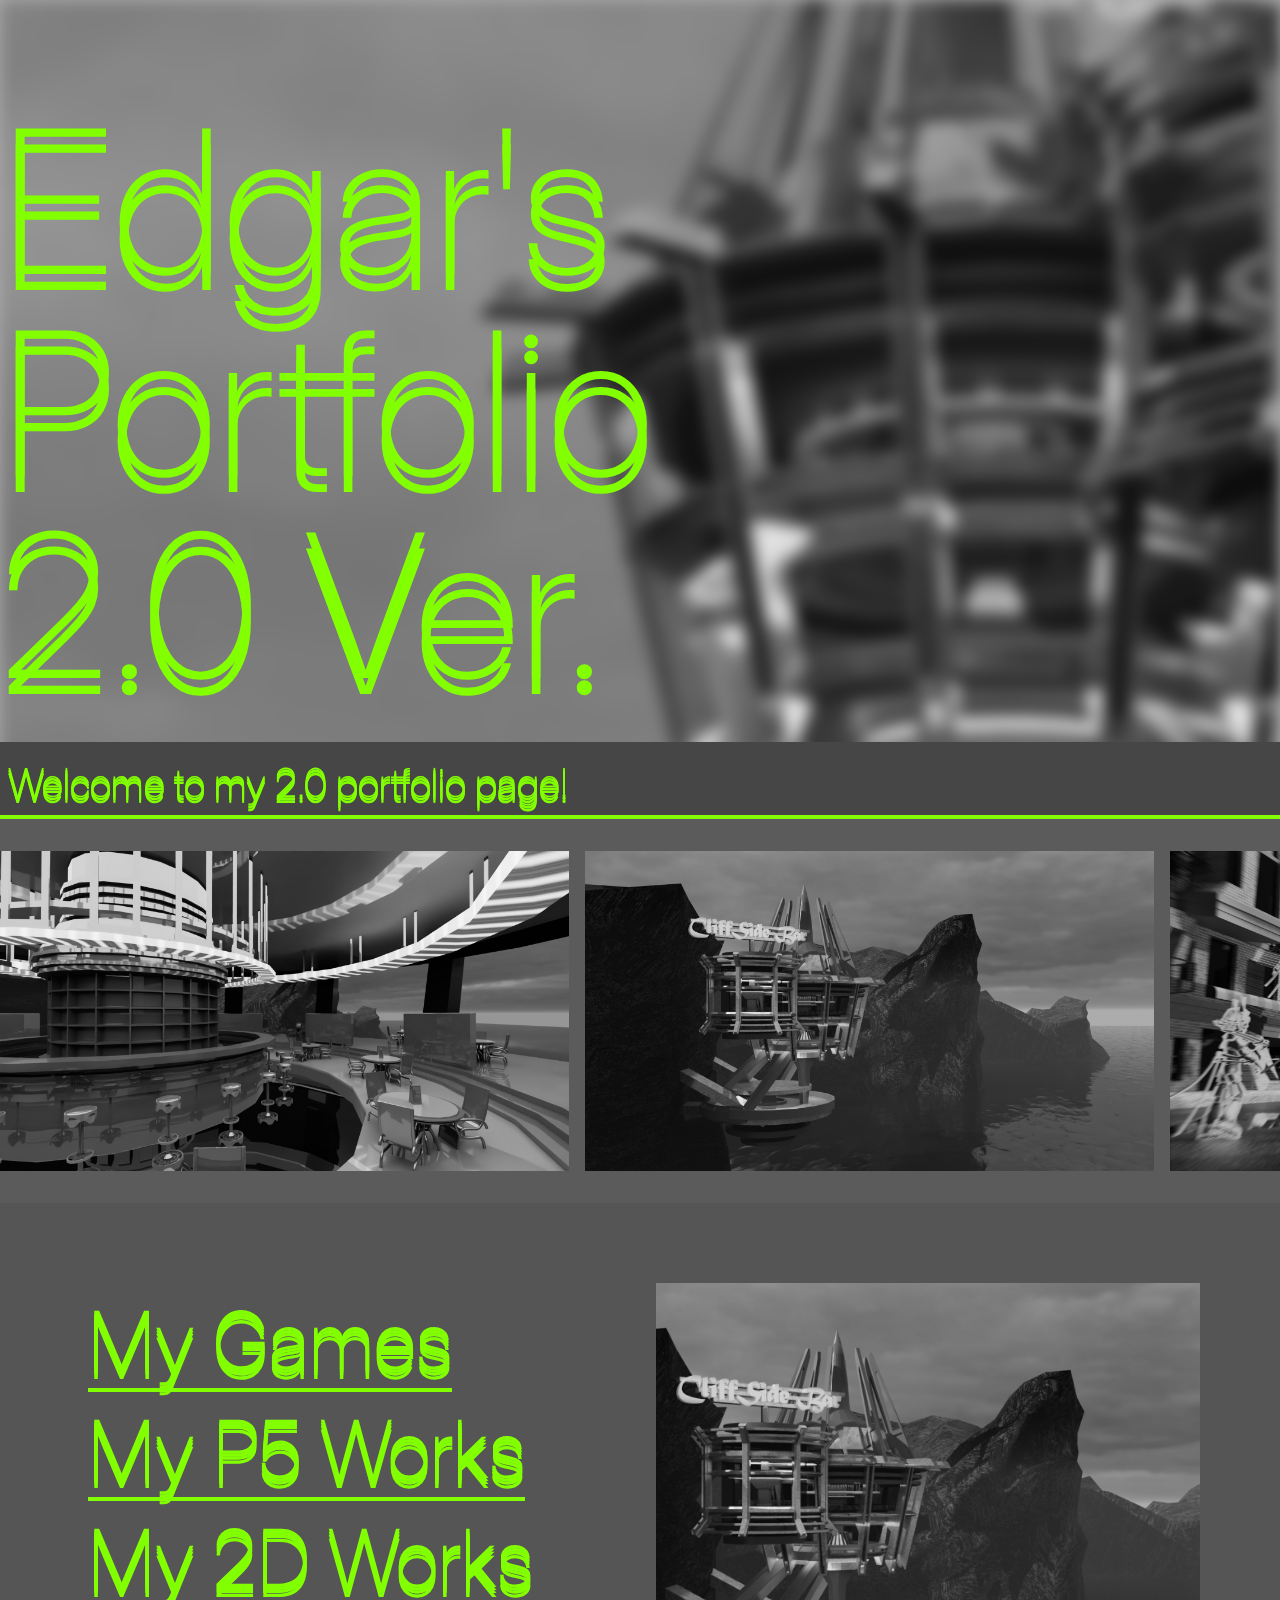
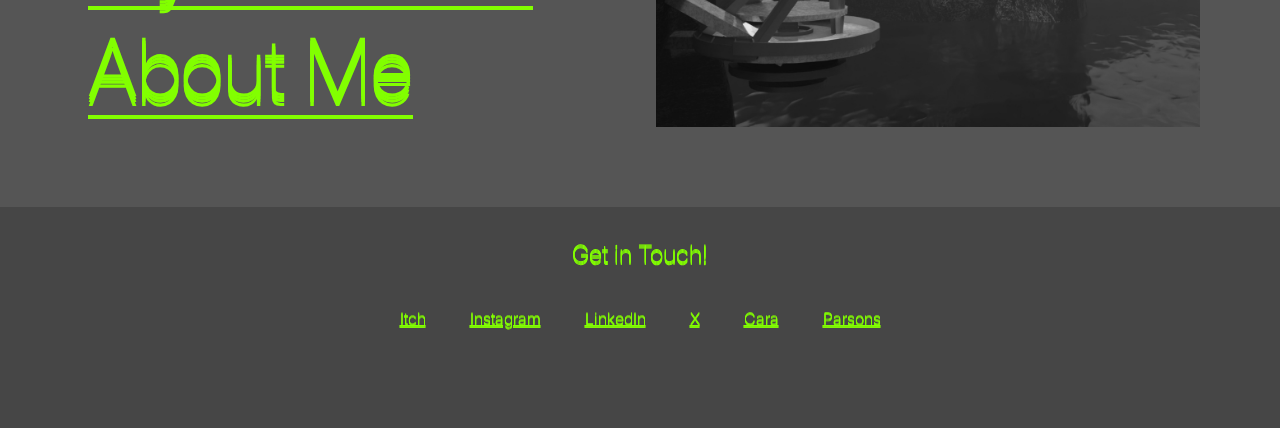
<file: Index.html>
<!DOCTYPE html>
<html lang="en">
<head>
    <meta charset="UTF-8">
    <meta name="viewport" content="width=device-width, initial-scale=1.0">
    <title>Edgar's Portfolio 2.0 Ver</title>
    <link rel="stylesheet" href="style.css">
    <link href="https://fonts.googleapis.com/css2?family=Inter:wght@100;200;300;400&display=swap" rel="stylesheet">

</head>
<body>
    <!--background image-->
    <img id="bg-image" src="assets/googiebuildingtexturedoutside1.jpg" alt="" style="display:none;">
    <!---->
    <header class="title">
        <h1 class="FancyTitle">Edgar's</h1>
        <h1 class="FancyTitle">Portfolio</h1>
        <h1 class="FancyTitle">2.0 Ver.</h1>
    </header>
    <header  class="subtitle">
        <h2 class="SubtitleText">Welcome to my 2.0 portfolio page!</h2>
    </header>
    <section  class="displayBoxStripImageOnly">
        <img  src="assets/barinner2.jpg" alt="Bar Interior">
        <img  src="assets/googiebuildingtextured4.jpg" alt="">
        <img  src="assets/battlescene.png" alt="">
        <img  src="assets/WOW.png" alt="">
    </section>
    <section class="navigation">
        <div class="buttons">
            <a href="https://edgar2384.itch.io/" ><button class="navbutton">My Games</button></a>
            <a href="MyP5Works.html" ><button class="navbutton">My P5 Works</button></a>
            <a href="my2dworks.html" ><button class="navbutton">My 2D Works</button></a>
            
            <a href="WorkPages/About.html" ><button class="navbutton">About Me</button></a>
        </div>

        <div class="imageDisplayGrid">
            <img src="assets/googiebuildingtextured4.jpg" alt="">
            
        </div>
    </section>

    <footer class="Contacts">
        <h2 class="ContactTitle">Get in Touch!</h2>
        <p class="ContactInfo" ><a href="https://edgar2384.itch.io/" target="_blank">Itch</a></p>
        <p class="ContactInfo" ><a href="https://www.instagram.com/csp_35255" target="_blank">Instagram</a></p>
        <p class="ContactInfo" ><a href="https://www.linkedin.com/in/edgar-l-b6bb12346" target="_blank">LinkedIn</a></p>
        <p class="ContactInfo" ><a href="https://x.com/es75657" target="_blank">X</a></p>
        <p class="ContactInfo" ><a href="https://cara.app/cspr35255" target="_blank">Cara</a></p>
        <p class="ContactInfo" ><a href="https://portfolio.newschool.edu/liue360/" target="_blank">Parsons</a></p>
    </footer>
</body>
</html>
</file>
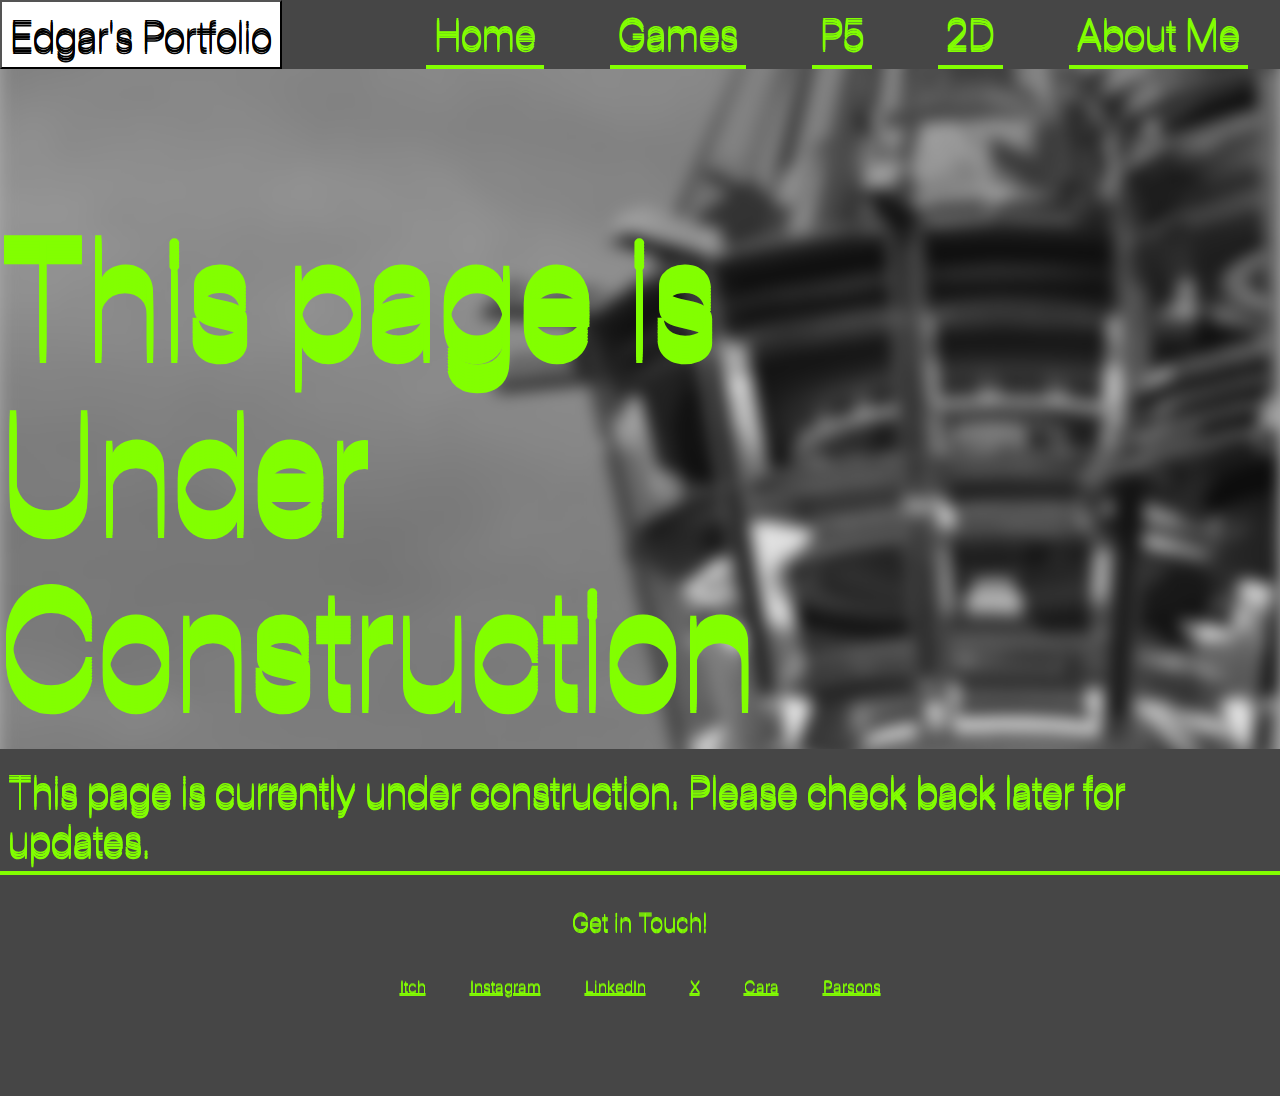
<file: ComingSoon.html>
<!DOCTYPE html>
<html lang="en">
<head>
    <meta charset="UTF-8">
    <meta name="viewport" content="width=device-width, initial-scale=1.0">
    <title>Coming Soon - Edgar's Portfolio 2.0 Ver</title>
    <link rel="stylesheet" href="style.css">
    <link href="https://fonts.googleapis.com/css2?family=Inter:wght@100;200;300;400&display=swap" rel="stylesheet">

</head>
<body>
    <!--background image-->
    <img id="bg-image" src="assets/googiebuildingtexturedoutside1.jpg" alt="" style="display:none;">
    <div class="topBar">
        
            <a href="index.html"  ><button class="homeButton">Edgar's Portfolio</button></a>
        
        <div class="pageTitle">
            <a href="index.html" ><button class="pageTitleText">Home</button></a>
            <a href="https://edgar2384.itch.io/" ><button class="pageTitleText">Games</button></a>
            <a href="MyP5Works.html" ><button class="pageTitleText">P5</button></a>
            <a href="my2dworks.html" ><button class="pageTitleText">2D</button></a>
            <a href="WorkPages/About.html" ><button class="pageTitleText">About Me</button></a>
        </div>
    </div>
    <!---->
    <header class="normalTitleContainer">
        <h1 class="normalTitle">This page is</h1>
        <h1 class="normalTitle">Under</h1>
        <h1 class="normalTitle">Construction</h1>
    </header>
    <header  class="subtitle">
        <h2 class="SubtitleText">This page is currently under construction. Please check back later for updates.</h2>
    </header>
    
    

    <footer class="Contacts">
        <h2 class="ContactTitle">Get in Touch!</h2>
        <p class="ContactInfo" ><a href="https://edgar2384.itch.io/" target="_blank">Itch</a></p>
        <p class="ContactInfo" ><a href="https://www.instagram.com/csp_35255" target="_blank">Instagram</a></p>
        <p class="ContactInfo" ><a href="https://www.linkedin.com/in/edgar-l-b6bb12346" target="_blank">LinkedIn</a></p>
        <p class="ContactInfo" ><a href="https://x.com/es75657" target="_blank">X</a></p>
        <p class="ContactInfo" ><a href="https://cara.app/cspr35255" target="_blank">Cara</a></p>
        <p class="ContactInfo" ><a href="https://portfolio.newschool.edu/liue360/" target="_blank">Parsons</a></p>
    </footer>
</body>
</html>
</file>
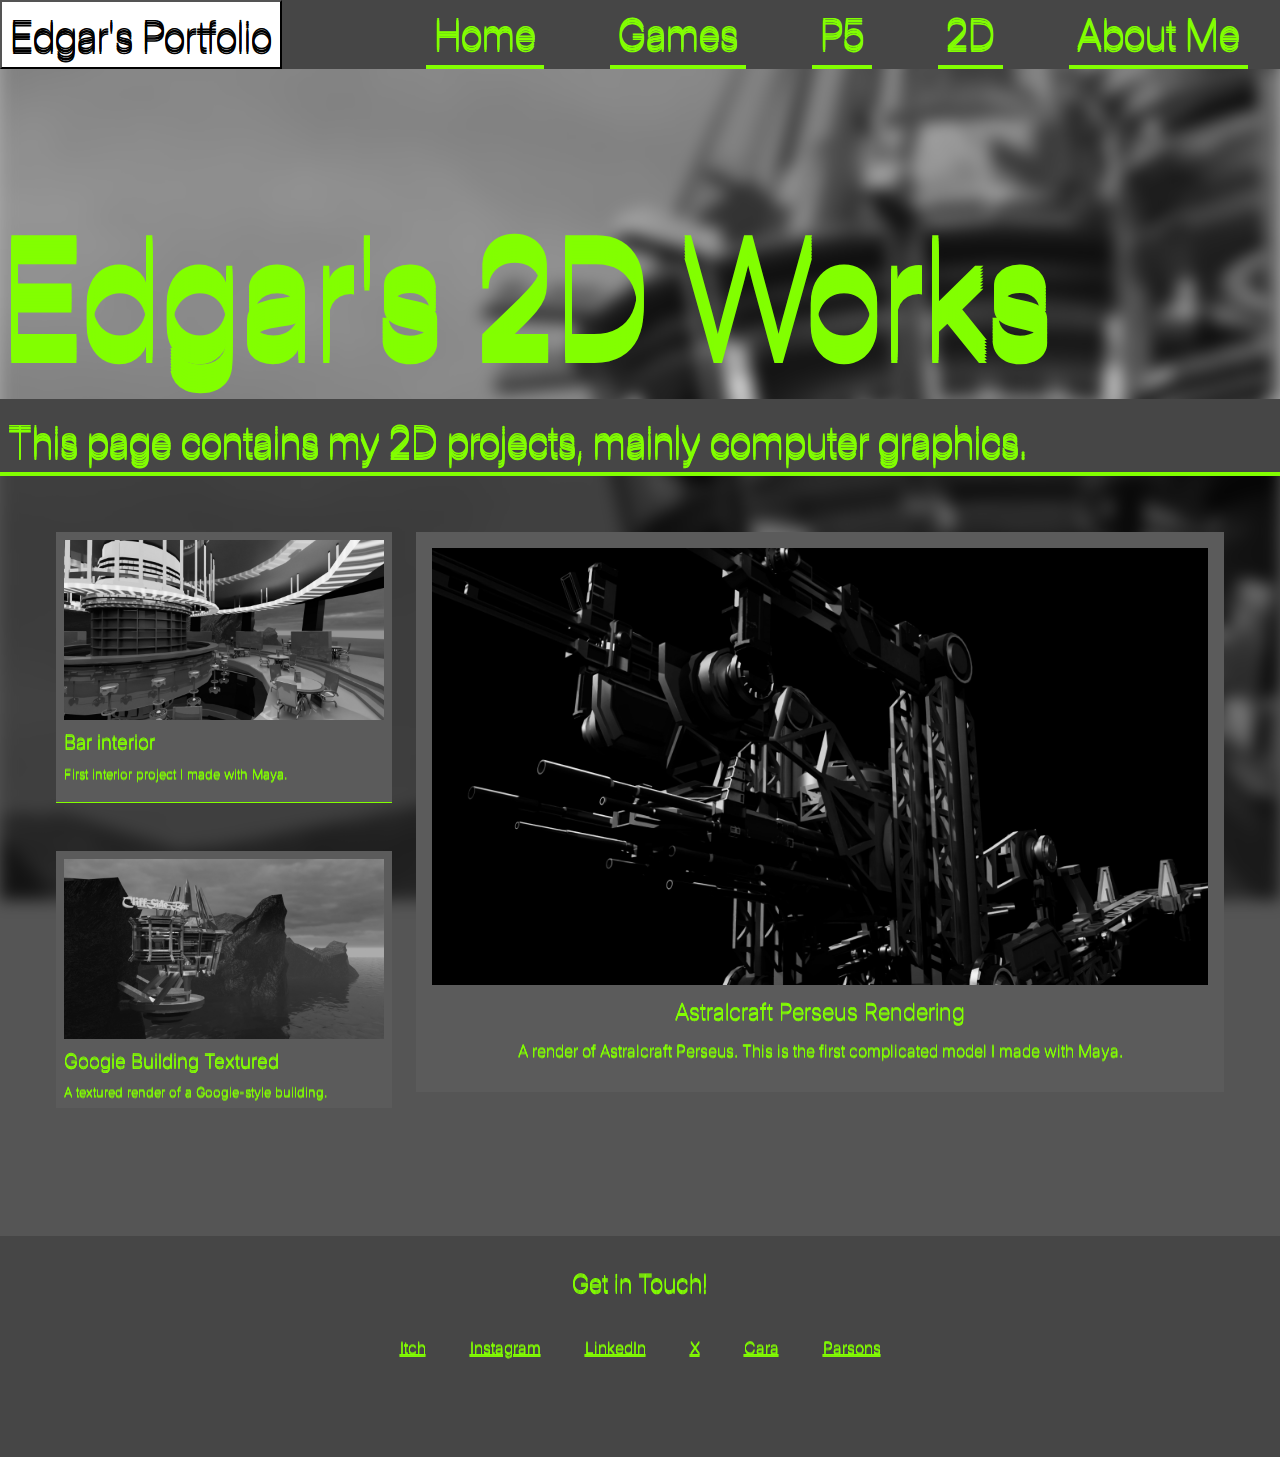
<file: my2dworks.html>
<!DOCTYPE html>
<html lang="en">
<head>
    <meta charset="UTF-8">
    <meta name="viewport" content="width=device-width, initial-scale=1.0">
    <title>2D Works - Edgar's Portfolio 2.0 Ver</title>
    <link rel="stylesheet" href="style.css">
    <link href="https://fonts.googleapis.com/css2?family=Inter:wght@100;200;300;400&display=swap" rel="stylesheet">

</head>
<body>
    <!--background image-->
    <img id="bg-image" src="assets/googiebuildingtexturedoutside1.jpg" alt="" style="display:none;">
    <div class="topBar">
        
            <a href="index.html" ><button class="homeButton">Edgar's Portfolio</button></a>
        
        <div class="pageTitle">
            <a href="index.html" ><button class="pageTitleText">Home</button></a>
            <a href="https://edgar2384.itch.io/" ><button class="pageTitleText">Games</button></a>
            <a href="MyP5Works.html" ><button class="pageTitleText">P5</button></a>
            <a href="my2dworks.html" ><button class="pageTitleText">2D</button></a>
            
            <a href="WorkPages/About.html" ><button class="pageTitleText">About Me</button></a>
        </div>
    </div>
    <!---->
    <header class="normalTitleContainer">
        <h1 class="normalTitle">Edgar's 2D Works</h1>
        
    </header>
    <header  class="subtitle">
        <h2 class="SubtitleText">This page contains my 2D projects, mainly computer graphics.</h2>
    </header>
    
    <section class="workListSplitGrid">
        <div class="showSectionSplitGrid">
            <div class="showSectionGrid">
                <a href="" class="briefBox">
                    <img src="../assets/barinner2.jpg" alt="" class="workThumbnail">
                    <h3 class="workTitle">Bar interior</h3>
                    <p class="workDescription">First interior project I made with Maya.</p>
                </a>
                <a href="" class="briefBox">
                    <img src="../assets/googiebuildingtextured4.jpg" alt="" class="workThumbnail">
                    <h3 class="workTitle">Googie Building Textured</h3>
                    <p class="workDescription">A textured render of a Googie-style building.</p>
                </a>
                <a href="" class="briefBox">
                    <img src="../assets/CharacterBack.png" alt="" class="workThumbnail">
                    <h3 class="workTitle">A Back Shot of A Character</h3>
                    <p class="workDescription">A Shot from one of my animations.</p>
                </a>
                <a href="" class="briefBox">
                    <img src="../assets/StylizedRender.png" alt="" class="workThumbnail">
                    <h3 class="workTitle">Stylized Rendering</h3>
                    <p class="workDescription">A stylized half-tone shader made by me in Blender.</p>
                </a>
                <a href="" class="briefBox">
                    <img src="../assets/Blackhole.jpg" alt="" class="workThumbnail">
                    <h3 class="workTitle">Blackhole</h3>
                    <p class="workDescription">First large scene project I made with Maya and Arnold Renderer.</p>
                </a>
                <a href="" class="briefBox">
                    <img src="../assets/VFX.jpg" alt="" class="workThumbnail">
                    <h3 class="workTitle">Lazer Drones VFX</h3>
                    <p class="workDescription">First game VFX I've made with Unity and Unity Shadergraph</p>
                </a>
                <a href="" class="briefBox">
                    <img src="../assets/PreRender.jpg" alt="" class="workThumbnail">
                    <h3 class="workTitle">Project Title 1</h3>
                    <p class="workDescription">A brief description of Project Title 1 goes here.</p>
                </a>
                <a href="" class="briefBox">
                    <img src="../assets/RealSceneCompositing.jpg" alt="" class="workThumbnail">
                    <h3 class="workTitle">Perseus Real scene Compositing</h3>
                    <p class="workDescription">A Real scene Compositing that turns Perseus into a astralcraft model and put it on my desk</p>
                </a>
                <a href="" class="briefBox">
                    <img src="../assets/WOW.png" alt="" class="workThumbnail">
                    <h3 class="workTitle">A Screen Shader Test</h3>
                    <p class="workDescription">Ummm Who knows what this is?</p>
                </a>
            </div>
        </div>
        <div class="largeImageDisplayGrid">
            <div class="largeImageBox">
                <img src="../assets/Pereus2.jpg" alt="" class="largeImage">
                <h3 class="largeImageTitle">Astralcraft Perseus Rendering</h3>
                <p class="largeImageDescription">A render of Astralcraft Perseus. This is the first complicated model I made with Maya.</p>
            </div>

        </div>

    </section>

    <footer class="Contacts">
        <h2 class="ContactTitle">Get in Touch!</h2>
        <p class="ContactInfo" ><a href="https://edgar2384.itch.io/" target="_blank">Itch</a></p>
        <p class="ContactInfo" ><a href="https://www.instagram.com/csp_35255" target="_blank">Instagram</a></p>
        <p class="ContactInfo" ><a href="https://www.linkedin.com/in/edgar-l-b6bb12346" target="_blank">LinkedIn</a></p>
        <p class="ContactInfo" ><a href="https://x.com/es75657" target="_blank">X</a></p>
        <p class="ContactInfo" ><a href="https://cara.app/cspr35255" target="_blank">Cara</a></p>
        <p class="ContactInfo" ><a href="https://portfolio.newschool.edu/liue360/" target="_blank">Parsons</a></p>
    </footer>
</body>
</html>
</file>
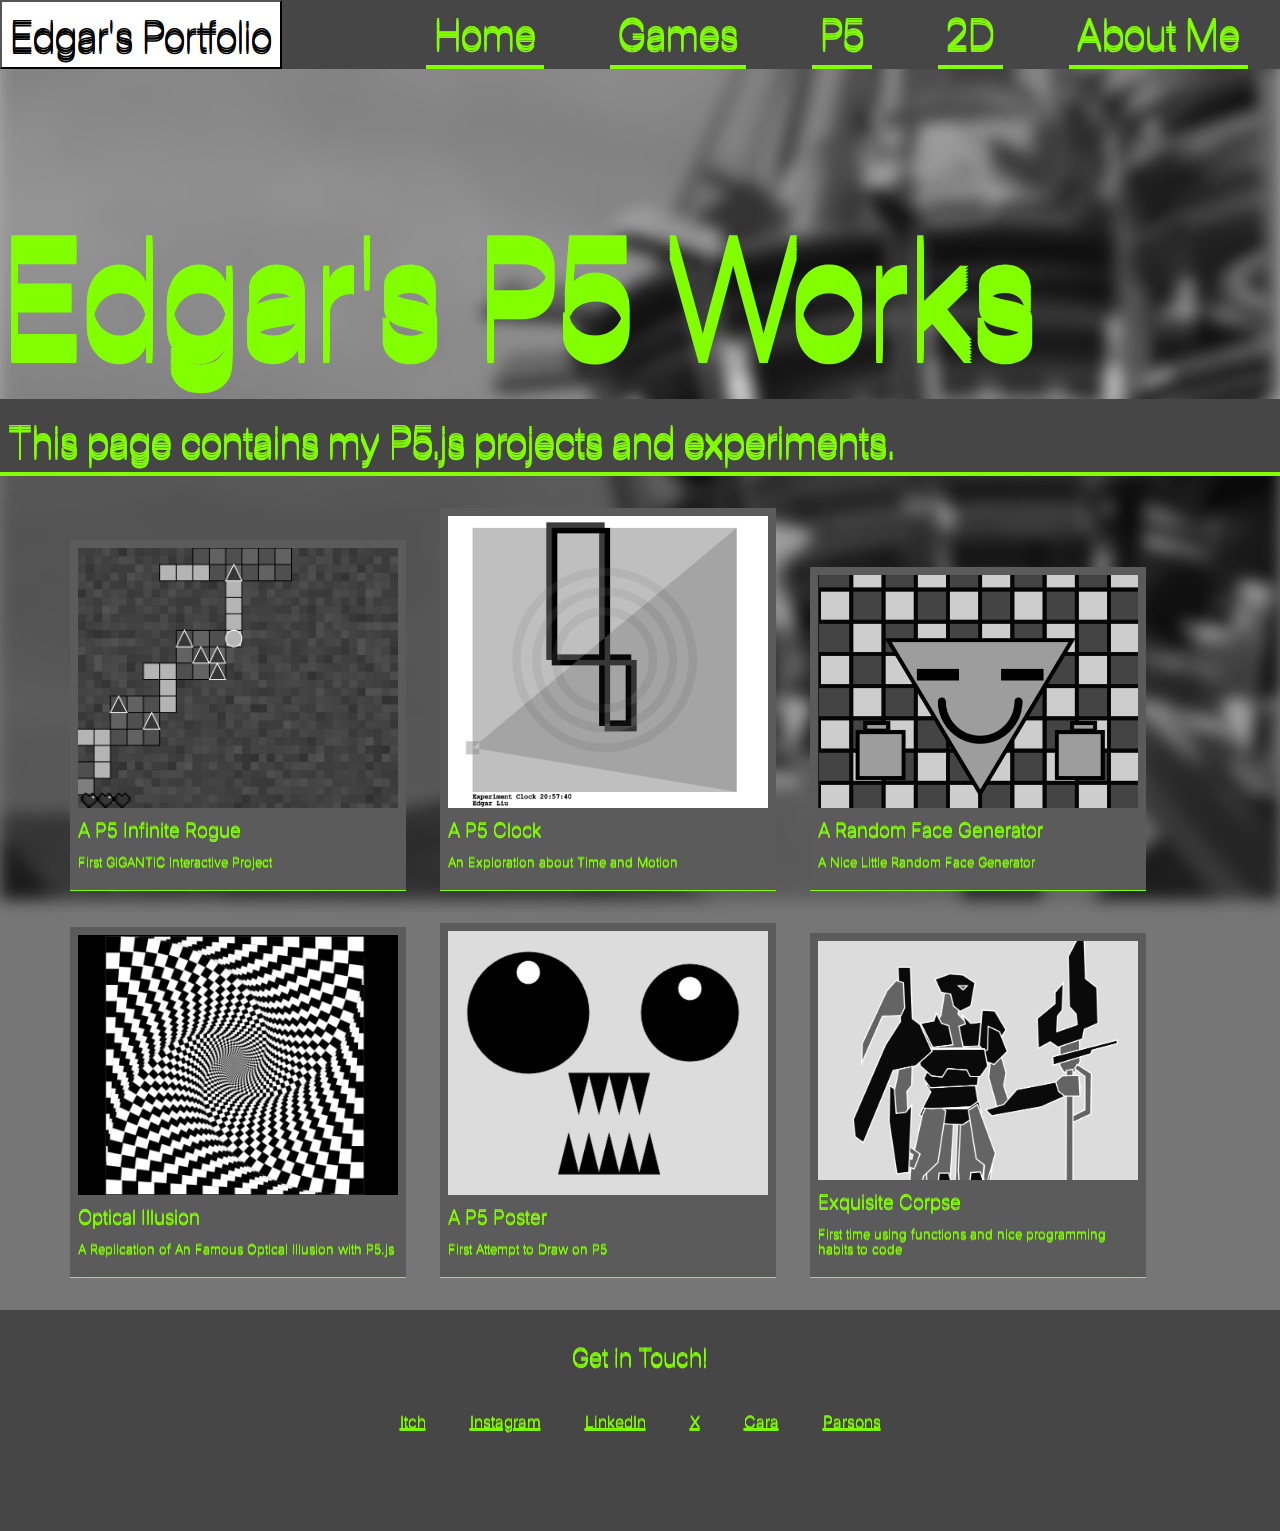
<file: MyP5Works.html>
<!DOCTYPE html>
<html lang="en">
<head>
    <meta charset="UTF-8">
    <meta name="viewport" content="width=device-width, initial-scale=1.0">
    <title>MyP5 - Edgar's Portfolio 2.0 Ver</title>
    <link rel="stylesheet" href="style.css">
    <link href="https://fonts.googleapis.com/css2?family=Inter:wght@100;200;300;400&display=swap" rel="stylesheet">

</head>
<body>
    <!--background image-->
    <img id="bg-image" src="assets/googiebuildingtexturedoutside1.jpg" alt="" style="display:none;">
    <div class="topBar">
        
            <a href="index.html" ><button class="homeButton">Edgar's Portfolio</button></a>
        
        <div class="pageTitle">
            <a href="index.html" ><button class="pageTitleText">Home</button></a>
            <a href="https://edgar2384.itch.io/" ><button class="pageTitleText">Games</button></a><!--target="_blank" for new tab-->
            <a href="MyP5Works.html" ><button class="pageTitleText">P5</button></a>
            <a href="my2dworks.html" ><button class="pageTitleText">2D</button></a>
            <a href="WorkPages/About.html" ><button class="pageTitleText">About Me</button></a>
        </div>
    </div>
    <!---->
    <header class="normalTitleContainer">
        <h1 class="normalTitle">Edgar's P5 Works</h1>
        
    </header>
    <header  class="subtitle">
        <h2 class="SubtitleText">This page contains my P5.js projects and experiments.</h2>
    </header>
    
    <section class="workList">
        <div class="showSection">
            <a href="WorkPages/P5Rogue.html" class="briefBox">
                <img src="assets/p5Pics/P5Rogue.png" alt="A P5 Rogue" class="workThumbnail">
                <h3 class="workTitle">A P5 Infinite Rogue</h3><!-----------------------------------------------------------------------------|||||------EDIT THIS-->
                <p class="workDescription">First GIGANTIC Interactive Project</p><!---------------------------------|||||------EDIT THIS-->
            </a>
            <a href="WorkPages/P5Clock.html" class="briefBox">
                <img src="assets/p5Pics/Clock.png" alt="A P5 Clock" class="workThumbnail">
                <h3 class="workTitle">A P5 Clock</h3><!-----------------------------------------------------------------------------|||||------EDIT THIS-->
                <p class="workDescription">An Exploration about Time and Motion</p><!---------------------------------|||||------EDIT THIS-->
            </a>
            <a href="WorkPages/RandomFaceGenerator.html" class="briefBox">
                <img src="assets/p5Pics/RandomFace.png" alt="A Random Face Generator" class="workThumbnail">
                <h3 class="workTitle">A Random Face Generator</h3><!-----------------------------------------------------------------------------|||||------EDIT THIS-->
                <p class="workDescription">A Nice Little Random Face Generator</p><!---------------------------------|||||------EDIT THIS-->
            </a>
            <a href="WorkPages/OpticalIllusion.html" class="briefBox">
                <img src="assets/p5Pics/OpticalIllusion.png" alt="Optical Illusion" class="workThumbnail">
                <h3 class="workTitle">Optical Illusion</h3><!-----------------------------------------------------------------------------|||||------EDIT THIS-->
                <p class="workDescription">A Replication of An Famous Optical Illusion with P5.js</p><!---------------------------------|||||------EDIT THIS-->
            </a>
            <a href="WorkPages/P5Poster.html" class="briefBox">
                <img src="assets/p5Pics/P5Poster.png" alt="A P5 Poster" class="workThumbnail">
                <h3 class="workTitle">A P5 Poster</h3><!-----------------------------------------------------------------------------|||||------EDIT THIS-->
                <p class="workDescription">First Attempt to Draw on P5</p><!---------------------------------|||||------EDIT THIS-->
            </a>
            <a href="WorkPages/ExquisiteCorpse.html" class="briefBox">
                <img src="assets/p5Pics/Exquisite.png" alt="Exquisite Corpse" class="workThumbnail">
                <h3 class="workTitle">Exquisite Corpse</h3><!-----------------------------------------------------------------------------|||||------EDIT THIS-->
                <p class="workDescription">First time using functions and nice programming habits to code</p><!---------------------------------|||||------EDIT THIS-->
            </a>
            
        </div>
    </section>

    <footer class="Contacts">
        <h2 class="ContactTitle">Get in Touch!</h2>
        <p class="ContactInfo" ><a href="https://edgar2384.itch.io/" target="_blank">Itch</a></p>
        <p class="ContactInfo" ><a href="https://www.instagram.com/csp_35255" target="_blank">Instagram</a></p>
        <p class="ContactInfo" ><a href="https://www.linkedin.com/in/edgar-l-b6bb12346" target="_blank">LinkedIn</a></p>
        <p class="ContactInfo" ><a href="https://x.com/es75657" target="_blank">X</a></p>
        <p class="ContactInfo" ><a href="https://cara.app/cspr35255" target="_blank">Cara</a></p>
        <p class="ContactInfo" ><a href="https://portfolio.newschool.edu/liue360/" target="_blank">Parsons</a></p>
    </footer>
</body>
</html>
</file>
<file: style.css>
/*Setups*/
/*---------------------------------------------------------------------------------------------*/
html {
    font-size: 5%;
}


:root {
    --shadow-gap: 0.02em;
}
/*---------------------------------------------------------------------------------------------*/
/* TopBar Styles */
/*---------------------------------------------------------------------------------------------*/


.topBar {
    position: fixed;
    top: 0;
    left: 0;
    width: 100%;

    display: flex;
    justify-content: space-between;
    align-items: center;

    padding: 0rem;
    
    z-index: 999;
    background-color: #464646;
}

.pageTitleText{
    background-color: rgba(0, 0, 0, 0);
    border:0rem;
    border-bottom: 5rem solid #82FF00;
    font-size: 50rem;
    font-family: "Inter", sans-serif;
    font-weight: 200;
    color:#82FF00;
    text-shadow:
        0rem calc(var(--shadow-gap) * 2) 0rem #82FF00,
        0rem calc(var(--shadow-gap) * 4) 0rem #82FF00,
        0rem calc(var(--shadow-gap) * 6) 0rem #82FF00;
    margin:40rem;
    margin-top:0rem;
    margin-bottom:0rem;
    padding:10rem;
    transition: color 0.3s ease, background-color 0.3s ease, text-shadow 0.3s ease;
}
.pageTitleText:hover {
    background-color: #82FF00;
    color:black;
    text-shadow:
        0rem calc(var(--shadow-gap) * 2) 0rem black,
        0rem calc(var(--shadow-gap) * 4) 0rem black,
        0rem calc(var(--shadow-gap) * 6) 0rem black;
    
    transition: color 0.3s ease, background-color 0.3s ease, text-shadow 0.3s ease;
}

.homeButton{
    background-color: #82FF00;
    
    font-size: 50rem;
    font-family: "Inter", sans-serif;
    font-weight: 200;
    color:black;
    text-shadow:
        0rem calc(var(--shadow-gap) * 2) 0rem black,
        0rem calc(var(--shadow-gap) * 4) 0rem black,
        0rem calc(var(--shadow-gap) * 6) 0rem black;
    margin:0rem;
    padding:10rem;
    transition: color 0.3s ease, background-color 0.3s ease, text-shadow 0.3s ease;
}
.homeButton:hover {
    background-color: #ffffff;
    color:black;
    text-shadow:
        0rem calc(var(--shadow-gap) * 2) 0rem black,
        0rem calc(var(--shadow-gap) * 4) 0rem black,
        0rem calc(var(--shadow-gap) * 6) 0rem black;
    
    transition: color 0.3s ease, background-color 0.3s ease, text-shadow 0.3s ease;
}


/*---------------------------------------------------------------------------------------------*/
/* Body Styles */
/*---------------------------------------------------------------------------------------------*/


body {
    background-color: #AAAAAA;
    background-image: url('');
    text-align: center;
    font-family: "Inter", sans-serif;
    font-weight: 100;
    color:#82FF00;
    margin: 0rem;
    
    
    

}


/* background Image */
body::before {
    content: "";
    position: fixed;
    inset: 0;
    background-image: url("assets/googiebuildingtexturedoutside1.jpg");
    transform: scaleX(-1);
    background-size: cover;
    background-position: center;
    background-repeat: no-repeat;
    
    filter: grayscale(100%) blur(50rem); /* grayscale and blurfilter */
    transition: filter 2s ease;
    
    z-index: -1; /* place behind all content */
}
body:hover::before { 
    filter: grayscale(100%) 
    blur(10rem); 
    transition: filter 2s ease;
}



/*---------------------------------------------------------------------------------------------*/
/* Title Styles */
/*---------------------------------------------------------------------------------------------*/
.title { 
    margin-top: 150rem; 
    
}
.normalTitleContainer{
    margin-top: 280rem;
}
.normalTitle{
    color:#82FF00;
    font-size: 180rem;
    padding:0rem;
    margin:0rem;
    margin-top:-30rem;
    margin-bottom:30rem;
    border:none;
    text-align: left;
    font-family: "Inter", sans-serif;
    font-weight: 200;

    text-shadow:
        0rem calc(var(--shadow-gap) * 1) 0rem #82FF00,    
        0rem calc(var(--shadow-gap) * 2) 0rem #82FF00,
        0rem calc(var(--shadow-gap) * 3) 0rem #82FF00,
        0rem calc(var(--shadow-gap) * 4) 0rem #82FF00,
        0rem calc(var(--shadow-gap) * 5) 0rem #82FF00,
        0rem calc(var(--shadow-gap) * 6) 0rem #82FF00,
        0rem calc(var(--shadow-gap) * 7) 0rem #82FF00,
        0rem calc(var(--shadow-gap) * 8) 0rem #82FF00;
}


h1.FancyTitle {
    color:#82FF00;
    font-size: 250rem;
    padding:0rem;
    margin:0rem;
    margin-top:-50rem;
    
    border:none;
    text-align: left;
    font-family: "Inter", sans-serif;
    font-weight: 200;
}


/*Fancy Title Effect*/
/*shifted shadow*/
h1.FancyTitle {
    

    text-shadow:
        
        0rem calc(var(--shadow-gap) * 4) 0rem #82FF00;
        /*add as many you want*/
        
        
}
h2.SubtitleText {
    font-size: 50rem;
    
    font-family: "Inter", sans-serif;
    font-weight: 200;
    text-align: left;
    text-shadow:
        0rem calc(var(--shadow-gap) * 2) 0rem #82FF00,
        0rem calc(var(--shadow-gap) * 4) 0rem #82FF00,
        0rem calc(var(--shadow-gap) * 6) 0rem #82FF00,
        0rem calc(var(--shadow-gap) * 8) 0rem #82FF00;
    /*artistic*/
    margin:0rem;
    margin-top:20rem;
    padding:10rem;
    padding-top:20rem;
    background-color: #464646;
    border-bottom: 5rem solid #82FF00
}
/*I do not know why h2 always overrides subtitle class so I had to put it here, solve it later*/


/*---------------------------------------------------------------------------------------------*/
/*displaybox Styles */
/*---------------------------------------------------------------------------------------------*/
.displayBoxStripImageOnly {
    padding: 20rem 0;
    padding-top:40rem;
    padding-bottom:40rem;
    display: flex;
    gap: 20rem; /*space between images*/
    overflow-x: auto; 
    

    /*artistic*/
    background-color: #5b5b5b;

    /*fancy scroll*/
    overflow-x: auto; 
    white-space: nowrap; 
    scroll-behavior: smooth;
}

.displayBoxStripImageOnly img {
    height: 400rem; /*restrict image height*/
    width: auto;  /*auto wid*/
    object-fit: cover; 
    filter: grayscale(100%);
    transition: filter 1s ease;
}
.displayBoxStripImageOnly img:hover {
    filter: grayscale(0%);
    transition: filter 1s ease;
}



/*silly customization for scrollbar slider*/
.displayBoxStripImageOnly::-webkit-scrollbar {
    height: 10rem;
    
}

.displayBoxStripImageOnly::-webkit-scrollbar-thumb {
    background: #82FF00;
    border-radius: 6rem;
}

.displayBoxStripImageOnly::-webkit-scrollbar-track {
    background: #333;
    padding-bottom: 10rem;
}

/*---------------------------------------------------------------------------------------------*/
/*large Image Display Box*/
.largeImageDisplayGrid {
    display: flex;
    align-items: flex-start;
}

.largeImageBox {
    padding: 20rem;
    background-color: #5b5b5b;
    margin: 20rem;
    font-family: "Inter", sans-serif;
    font-weight: 200;
    font-size: 20rem;
    text-align: center;
    text-shadow:
        0rem calc(var(--shadow-gap) * 2) 0rem #82FF00,
        0rem calc(var(--shadow-gap) * 4) 0rem #82FF00,
        0rem calc(var(--shadow-gap) * 6) 0rem #82FF00;
    
        
}
.largeImageTitle {
    font-size: 28rem;
    margin: 10rem 0 5rem 0;
    font-family: "Inter", sans-serif;
    font-weight: 200;
}
.largeImage {
    width: 100%;
    height: auto;
    object-fit: contain;
    filter: grayscale(100%);
    transition: filter 1s ease;
}
.largeImage:hover {
    filter: grayscale(0%);
    transition: filter 1s ease;
}



.workListSplitGrid{
    display: grid;
    grid-template-columns: 30% 70%; 
    gap: 0rem;
    height: 600rem; /*static height*/
    padding:50rem;
    background-color: rgba(0, 0, 0, 0.5);
    padding-bottom: 300rem;
}

.showSectionSplitGrid {
    overflow-y: auto;
}
.showSectionGrid {
    display: grid;
    grid-template-columns: repeat(auto-fit, minmax(400rem, 1fr));/*infinite columns*/
    text-align: center;
    gap: 20rem;
}


/* Hide scrollbar but still scrollable */
.showSectionSplitGrid {
    overflow-y: auto;
    scrollbar-width: none; /* Firefox */
}

.showSectionSplitGrid::-webkit-scrollbar {
    display: none; /* Chrome, Safari */
}


/*---------------------------------------------------------------------------------------------*/
/*workShowCase Styles */
/*---------------------------------------------------------------------------------------------*/
.workList {
    display: grid;
    grid-template-columns: repeat(auto-fit, minmax(300rem, 1fr));/*infinite columns*/
    gap: 30rem;
    padding: 20rem;
    background-color:rgba(0, 0, 0, 0.3);
}
.showSection {
    text-align: center;
    margin-left:20rem;
    margin-right:100rem;
}


.briefBox {
    display: inline-block;
    width: 400rem;
    margin: 20rem;
    padding: 10rem;
    background-color: #5b5b5b;
    border-bottom: 2rem solid #82FF00;
    
    text-align: left;
    transition: color 0.3s ease, transform 0.3s ease, background-color 0.3s ease;
}
.briefBox:hover {
    background-color: #82FF00;
    color:black;
    transform: scale(1.05);
    transition: color 0.3s ease, transform 0.3s ease, background-color 0.3s ease;
    text-shadow:
        0rem calc(var(--shadow-gap) * 2) 0rem black,
        0rem calc(var(--shadow-gap) * 4) 0rem black,
        0rem calc(var(--shadow-gap) * 6) 0rem black;
}



.workThumbnail {
    width: 100%;
    height: auto;
    object-fit: cover;
    filter: grayscale(100%);
    transition: filter 1s ease;
}
.workThumbnail:hover {
    filter: grayscale(0%);
    transition: filter 1s ease;
}
.workTitle {
    font-size: 24rem;
    margin: 10rem 0 5rem 0;
    font-family: "Inter", sans-serif;
    font-weight: 200;
    
    text-shadow:
        0rem calc(var(--shadow-gap) * 2) 0rem #82FF00,
        0rem calc(var(--shadow-gap) * 4) 0rem #82FF00,
        0rem calc(var(--shadow-gap) * 6) 0rem #82FF00;
}

.workDescription{
    font-size: 16rem;
    font-family: "Inter", sans-serif;
    font-weight: 200;
    text-shadow:
        0rem calc(var(--shadow-gap) * 2) 0rem #82FF00,
        0rem calc(var(--shadow-gap) * 4) 0rem #82FF00,
        0rem calc(var(--shadow-gap) * 6) 0rem #82FF00;
}


/*---------------------------------------------------------------------------------------------*/
/*navigation Styles */
/*---------------------------------------------------------------------------------------------*/
.navigation {
    display: grid;
    grid-template-columns: 50% auto;
    grid-template-areas: 
    "buttons imagedisplay";
    padding:100rem;
    gap:20rem;
    background: rgba(0, 0, 0, 0.5);
}



/*button Styles */

.navbutton {
    grid-area: buttons;
    margin:10rem;
    padding:0rem;
    background: rgba(0, 0, 0, 0);
    font-family: "Inter", sans-serif;
    color: #82FF00;
    font-size: 100rem;
    font-weight: 200;
    text-align: left;
    text-shadow:
        0rem calc(var(--shadow-gap) * 2) 0rem #82FF00,
        0rem calc(var(--shadow-gap) * 4) 0rem #82FF00,
        0rem calc(var(--shadow-gap) * 6) 0rem #82FF00;
    
    
    border: none;
    cursor: pointer;

    display: flex; 
    flex-direction: column; 
    gap:50rem;
    
    border-bottom: 5rem solid #82FF00;
}

.navbutton:hover {
    background-color: #82FF00;
    color:black;
    text-shadow:
        0rem calc(var(--shadow-gap) * 2) 0rem black,
        0rem calc(var(--shadow-gap) * 4) 0rem black,
        0rem calc(var(--shadow-gap) * 6) 0rem black;
    
    transition: color 0.3s ease, background-color 0.3s ease, text-shadow 0.3s ease;
}

.imageDisplayGrid { 
    grid-area: imagedisplay; 
    
}
.imageDisplayGrid img {
    width: 100%;
    height: 100%;
    object-fit: cover; /* 保持完整显示 */
    filter: grayscale(100%);
    transition: filter 1s ease;
    
}
.imageDisplayGrid img:hover {
    filter: grayscale(0%);
    transition: filter 1s ease;
}

/*---------------------------------------------------------------------------------------------*/
/* Contact Info Styles */
/*---------------------------------------------------------------------------------------------*/
.Contacts {
    font-size: 20rem;
    padding: 20rem;
    padding-bottom:100rem;
    background-color: #464646;
}
h2.ContactTitle {
    font-size: 30rem;
    margin: 5rem;
    margin-top: 20rem;
    font-family: "Inter", sans-serif;
    font-weight: 200;
    text-shadow:
        0rem calc(var(--shadow-gap) * 2) 0rem #82FF00,
        0rem calc(var(--shadow-gap) * 4) 0rem #82FF00,
        0rem calc(var(--shadow-gap) * 6) 0rem #82FF00;
}
.ContactInfo {
    color: #82FF00;
    display: inline-block;/*horizontal layout*/
    font-family: "Inter", sans-serif;
    font-weight: 200;
    text-decoration: underline;
    margin: 20rem;
    margin-top: 40rem;
    padding:5rem;
    text-shadow:
        0rem calc(var(--shadow-gap) * 2) 0rem #82FF00,
        0rem calc(var(--shadow-gap) * 4) 0rem #82FF00,
        0rem calc(var(--shadow-gap) * 6) 0rem #82FF00;
    
}
.ContactInfo:hover {
    color: black;
    background-color: #82FF00;
    transition: color 0.3s ease, background-color 0.3s ease;
    text-shadow:
        0rem calc(var(--shadow-gap) * 2) 0rem black,
        0rem calc(var(--shadow-gap) * 4) 0rem black,
        0rem calc(var(--shadow-gap) * 6) 0rem black;
    text-decoration: none;
}
/*a for anchor links*/
a{
    color: #82FF00;
    text-decoration: none;
}
a:hover {
    
    transition: color 0.3s ease, background-color 0.3s ease;
}


/*---------------------------------------------------------------------------------------------*/
/* Article Styles */
/*---------------------------------------------------------------------------------------------*/
.ArticleSection {
    padding: 50rem;
    background-color: rgba(0, 0, 0, 0.5);
}
.ArticleContainer {
    padding:20rem;
    padding-left:50rem;
    padding-right:50rem;
    margin: 0 auto;
    text-align: left;
    background-color: #5b5b5b;
    text-shadow:
        0rem calc(var(--shadow-gap) * 2) 0rem #82FF00,
        0rem calc(var(--shadow-gap) * 4) 0rem #82FF00,
        0rem calc(var(--shadow-gap) * 6) 0rem #82FF00;
}

.ArticleTitle {
    font-size: 36rem;
    margin-bottom: 20rem;
    font-family: "Inter", sans-serif;
    font-weight: 200;
    font-size: 60rem;
}
.ArticleText{
    font-size:30rem;

    
}
.ArticleImage {
    width: 100%;
    height: auto;
    object-fit: contain;
    text-align: center;
    margin-top:20rem;
    
}
/*---------------------------------------------------------------------------------------------*/
/* P5 Embed Styles */
/*---------------------------------------------------------------------------------------------*/
.p5Embed {
    text-align: center;
    margin-top: 20rem;
    margin-bottom:1000rem;
}
.p5Container {
    text-align: center;
    top: 50%;
    height: 100rem;
}

/* Mobile Quick Fixes, but need a better patch nexttime*/
@media (max-width: 1000px) {

    html {
        font-size: 5%; 
    }
    h1.FancyTitle {
        font-size: 150rem;
    }
    .topBar {
        flex-direction: column;
        
        padding: 2.5rem 5rem; flex-direction: row; /* 保持横向，但更紧凑 */ 
        justify-content: space-between;
    }

    .pageTitleText {
        font-size: 30rem;
        margin: 10rem;
        padding: 5rem;
        border-bottom-width: 3rem;
    }

    .homeButton {
        font-size: 30rem;
        padding: 5rem;
        margin: 10rem;
    }



    .workListSplitGrid {
        grid-template-columns: 1fr; 
        height: auto; 
        padding: 20rem;
    }

    .showSectionGrid {
        grid-template-columns: 1fr; 
    }

    
    
    .navigation {
        
        padding: 20rem;
    }

    .navbutton {
        font-size: 50rem;
        gap: 20rem;
    }

    

    .ArticleContainer {
        padding: 20rem;
    }

    .ArticleTitle {
        font-size: 40rem;
    }

    .ArticleText {
        font-size: 24rem;
    }

    /* 手机端隐藏大图区域 */
    .largeImageDisplayGrid,
    .largeImageBox,
    .largeImage {
        display: none !important;
}

}
</file>
